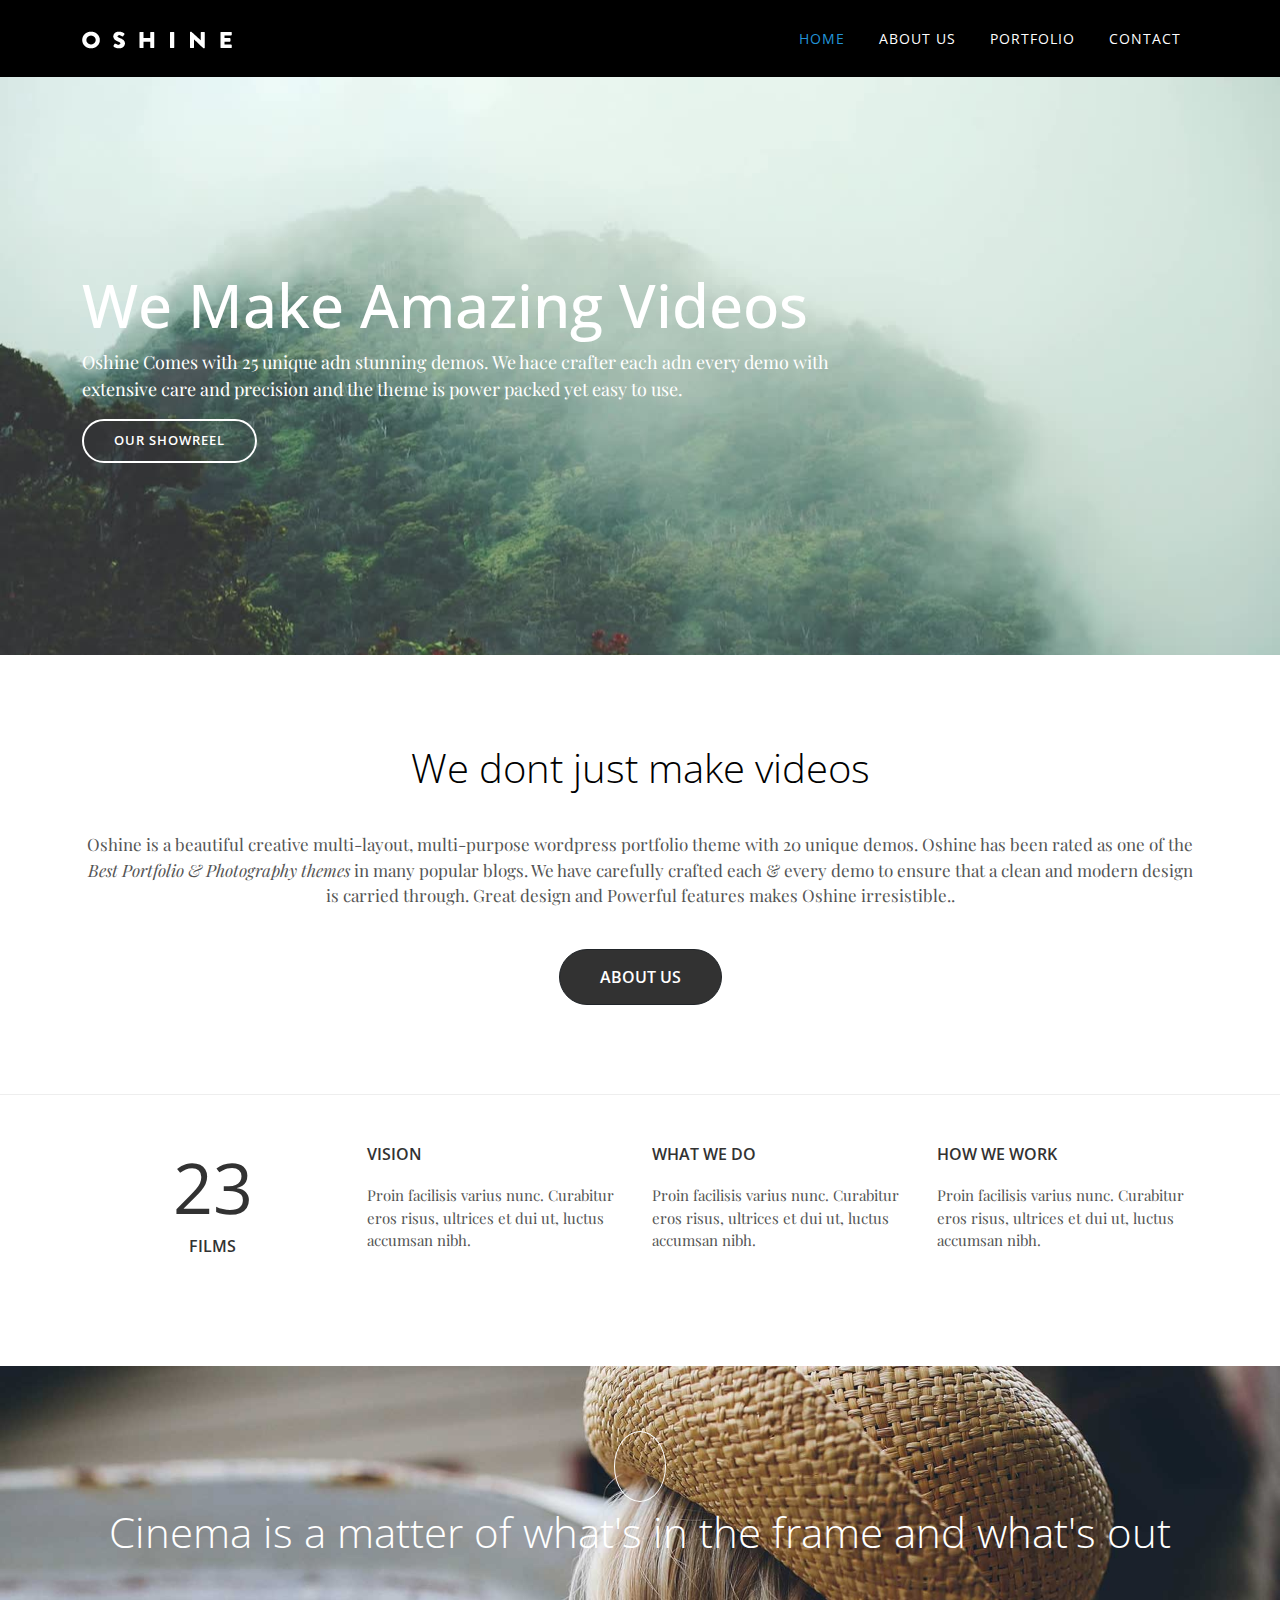
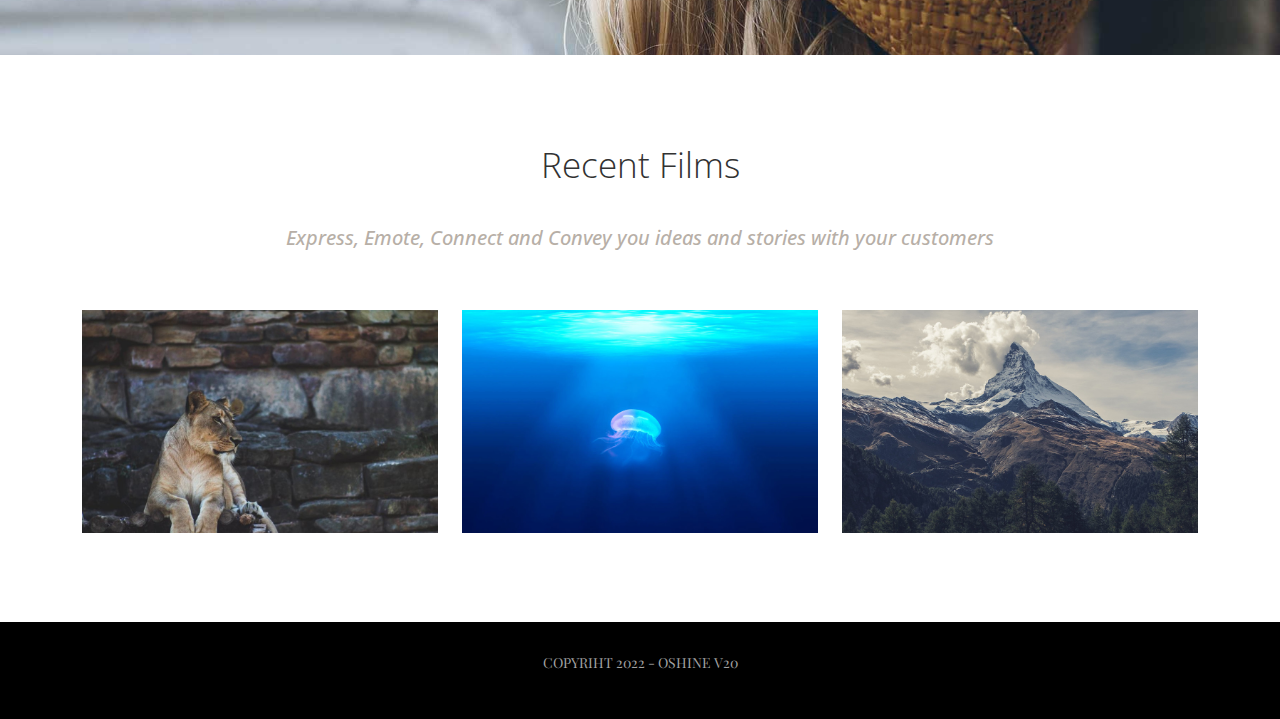
<file: index.html>
<!doctype html>
<html>
<head>
<meta charset="UTF-8">
<meta name="viewport" content="width=device-width, initial-scale=1.0">
<title>Home Page - Oshine v20</title>
<link rel="stylesheet" href="css/bootstrap.min.css">
<link rel="stylesheet" href="css/bootstrap-custom.css">
<link href="https://maxst.icons8.com/vue-static/landings/line-awesome/line-awesome/1.3.0/css/line-awesome.min.css" rel="stylesheet">
<link rel="stylesheet" href="css/style.css">
<meta name="Description" content="Oshine es un plantilla de HTML + CSS con el objetivo de presentar elementos visuales para el aprendizaje de Diseño Web.">
<meta name="Keywords" content="plantilla html, sitio web oshine, plantilla html, aprender con plantillas html, portafolio, portafolio de imagenes, plantilla css oshine, parender diseño web, aprendizaje html">
</head>
	

<body>
	
	<header>
		<div class="container">
			
			<nav class="navbar navbar-expand-lg navbar-light bg-light">
 			 	<a class="navbar-brand" href="index-o.html"><img src="img/oshine-landing-logo-2.png" alt="logo" class="img-fluid"></a>
				
 				<button class="navbar-toggler" type="button" data-bs-toggle="collapse" data-bs-target="#navbar" aria-controls="navbar" aria-expanded="false" aria-label="Toggle navigation">
    				<i class="las la-bars"></i>
 				</button>

  				<div class="collapse navbar-collapse" id="navbar">
    				<ul class="navbar-nav ms-auto">
      					<li class="nav-item active">
       						<a class="nav-link" href="index-o.html">Home</a>
     					</li>
      					<li class="nav-item">
        					<a class="nav-link" href="#">About Us</a>
      					</li>
     					<li class="nav-item">
        					<a class="nav-link" href="#">Portfolio</a>
      					</li>
						<li class="nav-item">
        					<a class="nav-link" href="Contact.html">Contact</a>
      					</li>
    				</ul>
  				</div>
			</nav> 
			
			
			
		</div>
	</header>
	
	<section id="hero">
		<div class="container">
			<h1>We Make Amazing Videos</h1>
			<p>Oshine Comes with 25 unique adn stunning demos. We hace crafter each adn every demo with<br>
			extensive care and precision and the theme is power packed yet easy to use.</p>
			
			<a href="#" class="btn btn-light">Our Showreel</a>
			
		</div>
	</section>
	
	<section id="intro-about" class="section">
		<div class="container">
		
			<h2>We dont just make videos</h2>
			
			<p>Oshine is a beautiful creative multi-layout, multi-purpose wordpress portfolio theme with 20 unique demos. Oshine has been rated as one of the <em>Best Portfolio & Photography themes</em> in many popular blogs. We have carefully crafted each & every demo to ensure that a clean and modern design is carried through. Great design and Powerful features makes Oshine irresistible..</p>
		
			<a href="#" class="btn btn-dark">About Us</a>
			
		</div>
	</section>
	
	<section id="about" class="section">
		<div class="container">
		
			<div class="row">

				<article class="col-md-3 col-sm-6 col-12">
					<h2>23</h2>
					<h3 class="text-center">Films</h3>
				</article>
				
				<article class="col-md-3 col-sm-6 col-12">
					<h3>Vision</h3>
					<p>Proin facilisis varius nunc. Curabitur eros risus, ultrices et dui ut, luctus accumsan nibh.</p>
				</article>
					
				<article class="col-md-3 col-sm-6 col-12">
					<h3>What We Do</h3>
					<p>Proin facilisis varius nunc. Curabitur eros risus, ultrices et dui ut, luctus accumsan nibh.</p>
				</article>
				
				<article class="col-md-3 col-sm-6 col-12">
					<h3>How We Work</h3>
					<p>Proin facilisis varius nunc. Curabitur eros risus, ultrices et dui ut, luctus accumsan nibh.</p>
				</article>
				
			</div>
			
		</div>
	</section>
	

	
	<section id="cinema" class="section">
		<div class="container">
			
			<a href="#" class="btn-play"><i class="las la-play"></i></a>
			<h2>Cinema is a matter of what's in the frame and what's out</h2>
		
		
		</div>
	</section>
	
	
	
	<section id="films" class="section">
		<div class="container">
			<h2>Recent Films</h2>
			<h3>Express, Emote, Connect and Convey you ideas and stories with your customers</h3>
			
			<div class="row">
			
				<article class="col-md-4 col-sm-12">
					<img src="img/video-01.jpg" alt="Video Grid gallery" class="img-fluid">
				</article>
				
				<article class="col-md-4 col-sm-12">
					<img src="img/video-02.jpg" alt="Video Grid gallery" class="img-fluid">
				</article>
				
				<article class="col-md-4 col-sm-12">
					<img src="img/video-03.jpg" alt="Video Grid gallery" class="img-fluid">
				</article>
			
			
			</div>
		
		</div>
	</section>
	
	
	<footer>
		<div class="container">
			<p>Copyriht 2022 - Oshine v20</p>
		</div>
	</footer>
	
	
	
	
	

	
	
	<script src="js/jquery.min.js"></script>	
	<script src="js/bootstrap.min.js"></script>
	<script async src="https://www.googletagmanager.com/gtag/js?id=G-X6QTJTRQHX"></script>
	<script>
	  window.dataLayer = window.dataLayer || [];
	  function gtag(){dataLayer.push(arguments);}
	  gtag('js', new Date());

	  gtag('config', 'G-X6QTJTRQHX');
	</script>

	
	
	
	
	
	
	
	
	
	
	
	
	
	
	
	
	
</body>
</html>
</file>
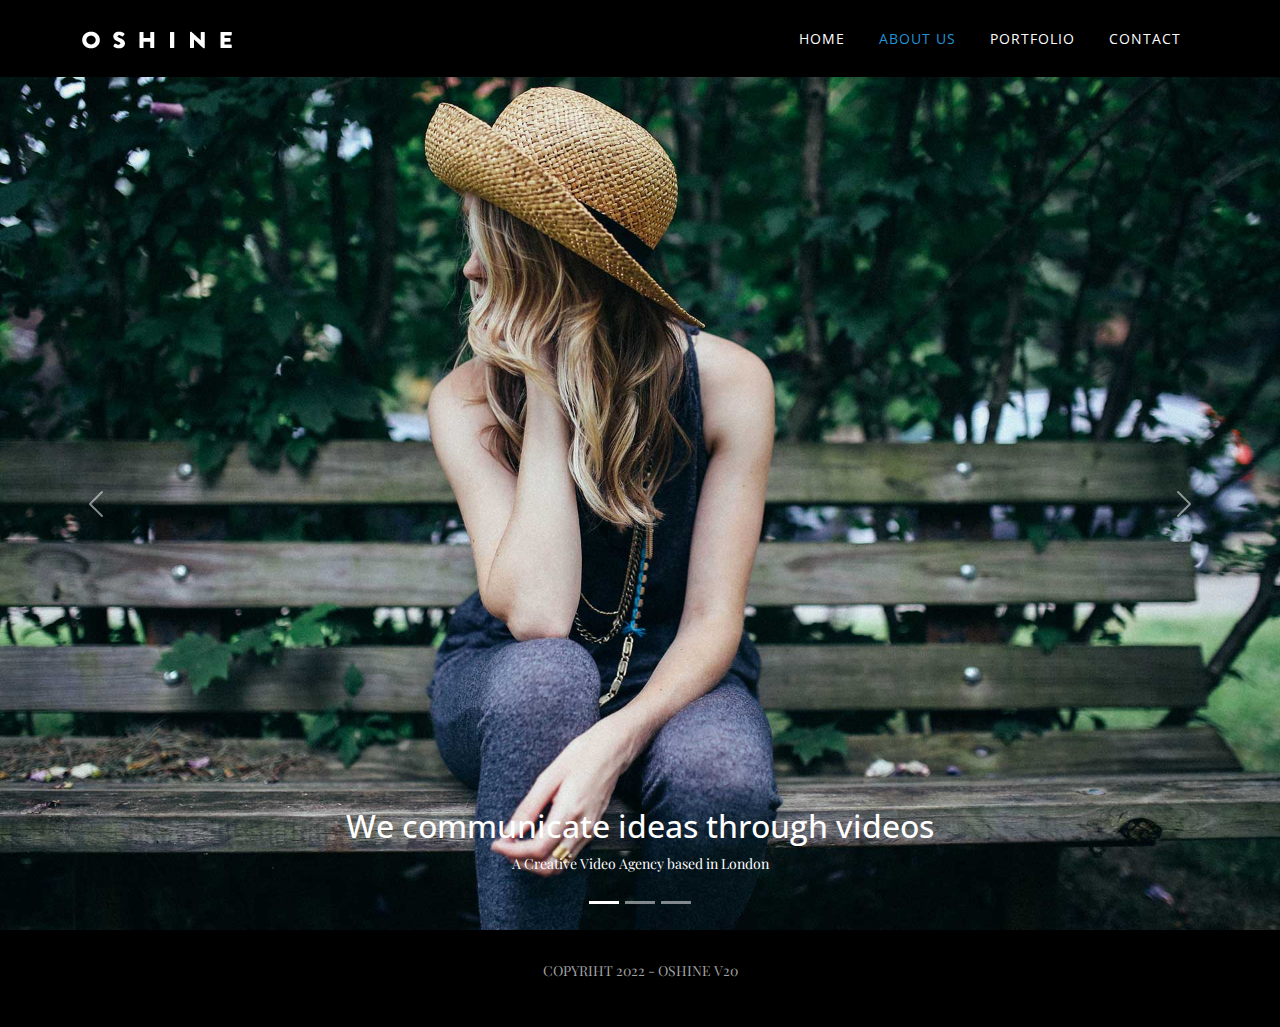
<file: about-us.html>
<!doctype html>
<html>
<head>
<meta charset="UTF-8">
<meta name="viewport" content="width=device-width, initial-scale=1.0">
<title>About Us - Oshine v20</title>
<link rel="stylesheet" href="css/bootstrap.min.css">
<link rel="stylesheet" href="css/bootstrap-custom.css">
<link href="https://maxst.icons8.com/vue-static/landings/line-awesome/line-awesome/1.3.0/css/line-awesome.min.css" rel="stylesheet">
<link rel="stylesheet" href="css/style.css">
</head>

<body>
	
	<header>
		<div class="container">
			
			<nav class="navbar navbar-expand-lg navbar-light bg-light">
 			 	<a class="navbar-brand" href="index.html"><img src="img/oshine-landing-logo-2.png" alt="logo" class="img-fluid"></a>
				
 				<button class="navbar-toggler" type="button" data-bs-toggle="collapse" data-bs-target="#navbar" aria-controls="navbar" aria-expanded="false" aria-label="Toggle navigation">
    				<i class="las la-bars"></i>
 				</button>

  				<div class="collapse navbar-collapse" id="navbar">
    				<ul class="navbar-nav ms-auto">
      					<li class="nav-item">
       						<a class="nav-link" href="index.html">Home</a>
     					</li>
      					<li class="nav-item active">
        					<a class="nav-link" href="#">About Us</a>
      					</li>
     					<li class="nav-item">
        					<a class="nav-link" href="#">Portfolio</a>
      					</li>
						<li class="nav-item">
        					<a class="nav-link" href="Contact.html">Contact</a>
      					</li>
    				</ul>
  				</div>
			</nav> 
			
			
			
		</div>
	</header>
	
	
	<section id="hero-slides">
	
		<div id="carouselExampleIndicators" class="carousel slide" data-bs-ride="carousel">
  			<div class="carousel-indicators">
				<button type="button" data-bs-target="#carouselExampleIndicators" data-bs-slide-to="0" class="active" aria-current="true" aria-label="Slide 1"></button>
				<button type="button" data-bs-target="#carouselExampleIndicators" data-bs-slide-to="1" aria-label="Slide 2"></button>
				<button type="button" data-bs-target="#carouselExampleIndicators" data-bs-slide-to="2" aria-label="Slide 3"></button>
  			</div>
			
		  	<div class="carousel-inner">
				<div class="carousel-item active">
			  		<img src="img/bg-about.jpg" class="d-block w-100" alt="Primer Slide">
					<div class="carousel-caption">
						<h2>We communicate ideas through videos</h2>
						<p>A Creative Video Agency based in London</p>
					</div>
				</div>
				<div class="carousel-item">
			  		<img src="img/bg-contact.jpg" class="d-block w-100" alt="Segundo Slide">
					<div class="carousel-caption">
						<h2>We communicate ideas through videos</h2>
						<p>A Creative Video Agency based in London</p>
					</div>
				</div>
				<div class="carousel-item">
			  		<img src="img/bg-cta.jpg" class="d-block w-100" alt="Tercer Slide">
					<div class="carousel-caption">
						<h2>We communicate ideas through videos</h2>
						<p>A Creative Video Agency based in London</p>
					</div>
				</div>
		  	</div>
			
		  	<button class="carousel-control-prev" type="button" data-bs-target="#carouselExampleIndicators" data-bs-slide="prev">
				<span class="carousel-control-prev-icon" aria-hidden="true"></span>
				<span class="visually-hidden">Previous</span>
		  	</button>
			
  			<button class="carousel-control-next" type="button" data-bs-target="#carouselExampleIndicators" data-bs-slide="next">
				<span class="carousel-control-next-icon" aria-hidden="true"></span>
				<span class="visually-hidden">Next</span>
  			</button>
		</div>
		
	</section>
	
	
	
	
	
	
	
	<footer>
		<div class="container">
			<p>Copyriht 2022 - Oshine v20</p>
		</div>
	</footer>
	
	
	<script src="js/jquery.min.js"></script>	
	<script src="js/bootstrap.min.js"></script>
	<script async src="https://www.googletagmanager.com/gtag/js?id=G-X6QTJTRQHX"></script>
	<script>
	  window.dataLayer = window.dataLayer || [];
	  function gtag(){dataLayer.push(arguments);}
	  gtag('js', new Date());

	  gtag('config', 'G-X6QTJTRQHX');
	</script>

	
	
</body>
	
	
	
	
	
</html>
</file>
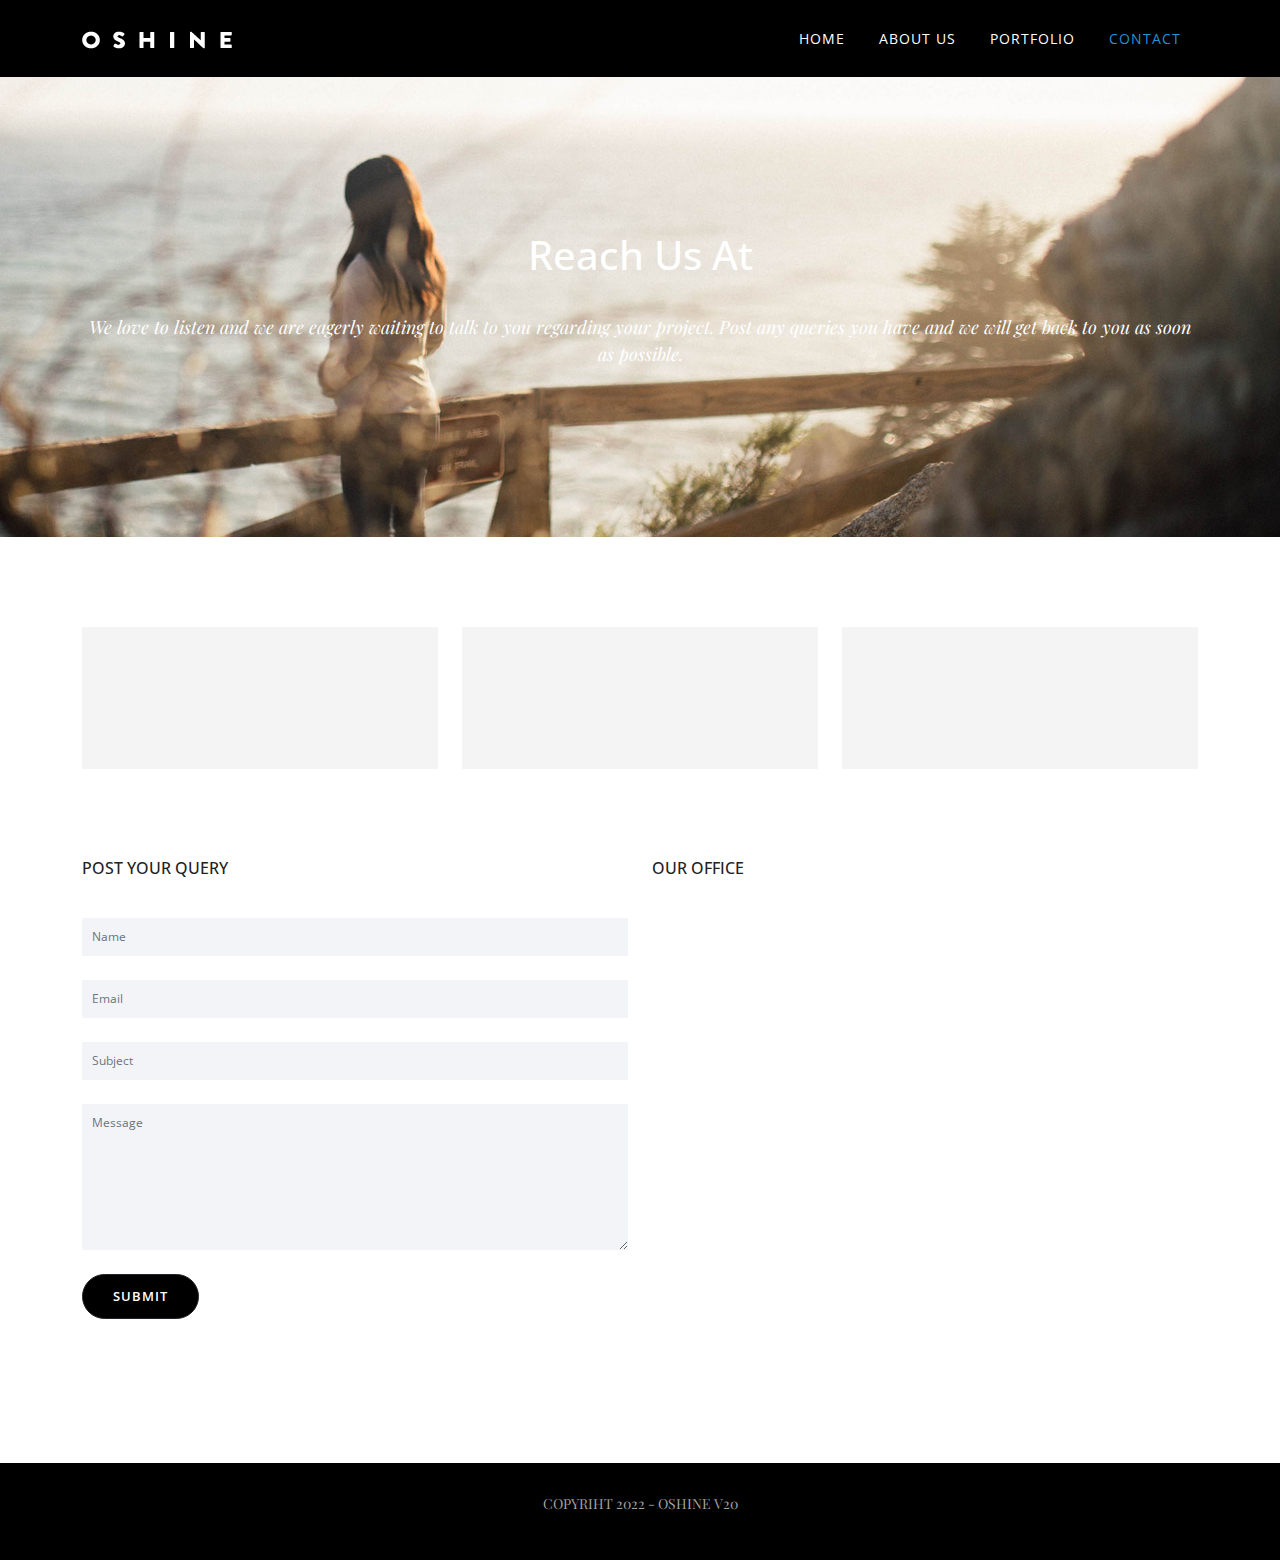
<file: Contact.html>
<!doctype html>
<html>
<head>
<meta charset="UTF-8">
<meta name="viewport" content="width=device-width, initial-scale=1.0">
<title>Contact - Oshine v20</title>
<link rel="stylesheet" href="css/bootstrap.min.css">
<link rel="stylesheet" href="css/bootstrap-custom.css">
<link href="https://maxst.icons8.com/vue-static/landings/line-awesome/line-awesome/1.3.0/css/line-awesome.min.css" rel="stylesheet">
<link rel="stylesheet" href="css/style.css">
</head>

<body>
	
	<header>
		<div class="container">
			
			<nav class="navbar navbar-expand-lg navbar-light bg-light">
 			 	<a class="navbar-brand" href="index.html"><img src="img/oshine-landing-logo-2.png" alt="logo" class="img-fluid"></a>
				
 				<button class="navbar-toggler" type="button" data-bs-toggle="collapse" data-bs-target="#navbar" aria-controls="navbar" aria-expanded="false" aria-label="Toggle navigation">
    				<i class="las la-bars"></i>
 				</button>

  				<div class="collapse navbar-collapse" id="navbar">
    				<ul class="navbar-nav ms-auto">
      					<li class="nav-item">
       						<a class="nav-link" href="index.html">Home</a>
     					</li>
      					<li class="nav-item">
        					<a class="nav-link" href="#">About Us</a>
      					</li>
     					<li class="nav-item">
        					<a class="nav-link" href="#">Portfolio</a>
      					</li>
						<li class="nav-item active">
        					<a class="nav-link" href="Contact.html">Contact</a>
      					</li>
    				</ul>
  				</div>
			</nav> 
			
			
			
		</div>
	</header>
	
	
	<section id="hero" class="contact">
		<div class="container">
		
			<h1>Reach Us At</h1>
			<p>We love to listen and we are eagerly waiting to talk to you regarding your project. Post any queries you have and we will get back to you as soon as possible.</p>
			
		</div>
	</section>
	
	<section id="contact-icons" class="section">
		<div class="container">
			<div class="row">
			
				<article class="col-md-4 col-sm-12">
					<div class="info-icon">
						<i class="las la-map-marker-alt"></i>
					</div>
				</article>
				
				<article class="col-md-4 col-sm-12">
					<div class="info-icon">
						<i class="las la-envelope"></i>
					</div>
				</article>
				
				<article class="col-md-4 col-sm-12">
					<div class="info-icon">
						<i class="las la-phone"></i>
					</div>
				</article>
				
			</div>
		</div>
	</section>
	
	
	<section id="contact-form" class="section pt-0">
		<div class="container">
			
			<div class="row">
				
				<article class="col-md-6 col-sm-6 com-12">
					<h4>Post Your Query</h4>
					
					<form name="contact" class="mt-0" method="post">
					
						<div class="form-group">
							<input type="text" name="name" class="form-control" placeholder="Name">
						</div>
						
						<div class="form-group mt-4">
							<input type="email" name="email" class="form-control" placeholder="Email">
						</div>
						
						<div class="form-group mt-4">
							<input type="text" name="subject" class="form-control" placeholder="Subject">
						</div>
						
						<div class="form-group mt-4">
							<textarea name="message" class="form-control" rows="7" placeholder="Message"></textarea>
						</div>
						
						<div class="form-group mt-4">
							<button class="btn btn-dark">Submit</button>
						</div>
					
					</form>
				</article>
				
				<article class="col-md-6 col-sm-6 com-12">
					<h4>Our Office</h4>
					
					<iframe src="https://www.google.com/maps/embed?pb=!1m18!1m12!1m3!1d6282.286277394246!2d-87.17637730941239!3d14.047386644890436!2m3!1f0!2f0!3f0!3m2!1i1024!2i768!4f13.1!3m3!1m2!1s0x8f6fbcfacdb96c17%3A0x94999a679eabaa4f!2sUniversidad%20Tecnol%C3%B3gica%20Centroamericana%20UNITEC!5e0!3m2!1sen!2shn!4v1654216842043!5m2!1sen!2shn" width="100%" height="450" style="border:0;" allowfullscreen="" loading="lazy" referrerpolicy="no-referrer-when-downgrade"></iframe>
				</article>
			
			</div>
		</div>
	</section>
	
	
	
	<footer>
		<div class="container">
			<p>Copyriht 2022 - Oshine v20</p>
		</div>
	</footer>
	
	
	<script src="js/jquery.min.js"></script>	
	<script src="js/bootstrap.min.js"></script>
	<script async src="https://www.googletagmanager.com/gtag/js?id=G-X6QTJTRQHX"></script>
	<script>
	  window.dataLayer = window.dataLayer || [];
	  function gtag(){dataLayer.push(arguments);}
	  gtag('js', new Date());

	  gtag('config', 'G-X6QTJTRQHX');
	</script>
	
	
</body>
</html>
</file>
<file: css/style.css>
@import url('https://fonts.googleapis.com/css2?family=Open+Sans:wght@300;400;500;600;700;800&family=Playfair+Display:ital,wght@0,400;0,500;0,700;1,400;1,500&display=swap');
:root{
	--bg-negro: #000;
	--color-negro: #323232;
	--color-gris: #b7afa7;
	--bg-icon: #f4f4f4;
	--color-titulo: #222;
}

body{
	font-family: 'Open Sans', sans-serif;
	font-size: 14px;
	color: #555;
}

h1,h2,h3,h4,h5,h6,footer{
	font-family: 'Open Sans', sans-serif;
	
}

p{
	font-family: 'Playfair Display', serif;
}

header{
	background-color: var(--bg-negro);
	text-align: center;
}

#hero{
	background-image: url("../img/video-cover-home.jpg");
	background-position: top center;
	background-size: cover;
	padding: 15% 0;
}

#hero h1{
	color: #fff;
	font-size: 60px;
	font-weight: 300px;
}

#hero p{
	color: #fff;
	font-size: 18px;
}

#hero .btn{
	background-color: transparent;
	border: 2px solid #fff;
	border-radius: 40px;
	padding: 10px 30px;
	color: #fff;
	text-transform: uppercase;
	font-size: 13px;
	font-weight: 600;
	letter-spacing: 1px;
}

#hero .btn:hover{
	background-color: #fff;
	color: #000;
}

.section{
	padding: 7% 0;
}

#intro-about{
	text-align: center;
}

#intro-about h2{
	font-size: 40px;
	color: #000;
	font-weight: 300;
	margin-bottom: 40px;
}

#intro-about p{
	font-size: 17px;
	margin-bottom: 40px;
}

#intro-about .btn{
	background-color: #323232;
	padding: 15px 40px;
	border-radius: 30px;
	text-transform: uppercase;
	font-weight: 600;
	leter-spacing: 1px;
}

#about h2{
	font-size: 70px;
	font-weight: 400;
	color: var(--color-negro);
	text-align: center;
}

#about h3{
	font-size: 16px;
	font-weight: 600;
	color: var(--color-negro);
	text-transform: uppercase;
	margin-bottom: 20px;
}

#about p{
	font-size: 15px;
}

#about{
	border-top: 1px solid #eee;
}

#about.section{
	padding-top: 50px;
}

#cinema{
	text-align: center;
	background-image: url("../img/bg-cta.jpg");
	background-position: top center;
	background-size: cover;
	color: #fff;
}

.btn-play{
	width: 60px;
	height: 60px;
	border: 1px solid #fff;
	border-radius: 100%;
	color: #fff;
	padding: 25px 25px;
}

.btn-play:hover{
	background-color: #ddd;
	border-color: #ddd;
}

#cinema h2{
	font-size: 42px;
	font-weight: 300;
	margin-top:30px;
}


#films h2{
	font-size: 35px;
	text-align: center;
	color: var(--color-negro);
	font-weight: 300;
}

#films h3{
	font-size: 20px;
	text-align: center;
	color: var(--color-gris);
	font-style: italic;
	margin: 40px 0 60px;
}

#hero.contact{
	background-image: url("../img/bg-contact.jpg");
	background-position: 10%;
	padding: 12% 0;
	text-align: center;
}

#hero.contact h1{
	font-size: 40px;
	margin-bottom: 35px;
}

#hero.contact p{
	font-style: italic;
}

.info-icon{
	background-color: var(--bg-icon);
	text-align: center;
	padding: 20% 0;
}


.info-icon i{
	font-size: 60px;
	color: var(--color-gris);
}

#contact-form h4{
	font-size: 16px;
	text-transform: uppercase;
	color: var(--color-titulo);
	margin-bottom: 40px;
}

#contact-form input,
#contact-form textarea{
	border-radius: 0;
	font-family: 'Open Sans', sans-serif;
	font-size: 12px;
	background-color: #f2f4f8;
	padding: 10px;
	border: 0;
}


#contact-form .btn{
	background-color: #000;
	border-radius: 40px;
	text-transform: uppercase;
	font-size: 13px;
	padding: 12px 30px;
	font-weight: 600;
	letter-spacing: 1px;
}



footer{
	padding: 30px 0;
	background-color: #000;
	color: #a2a2a2;
	text-align: center;
	text-transform: uppercase;
}
</file>
